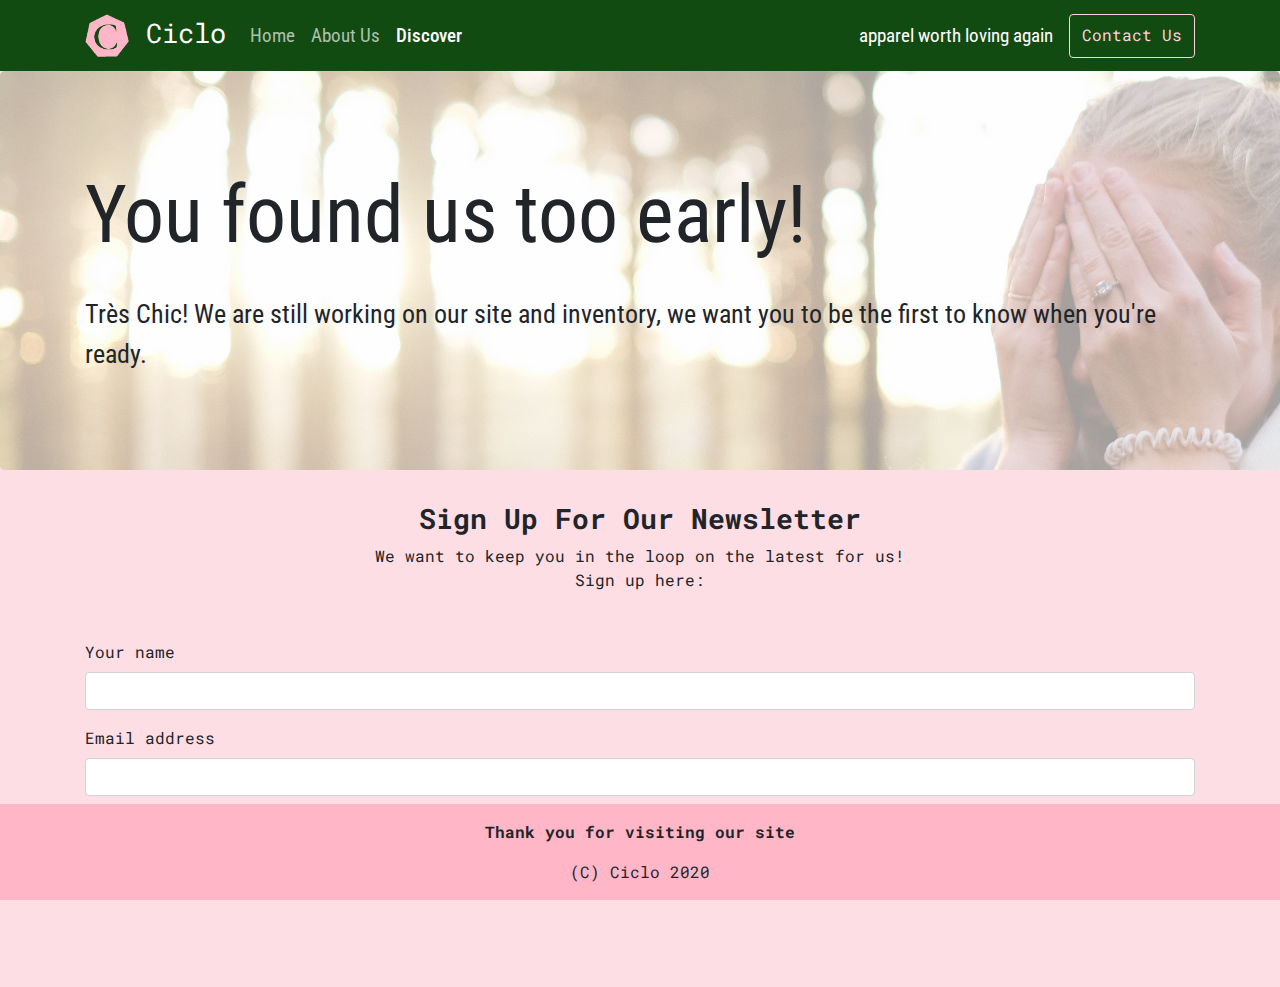
<file: discovererrorpage.html>
<!-- I started with the Bootstrap starter template  -->
<!-- https://getbootstrap.com/docs/4.4/getting-started/introduction/#starter-template -->
<!doctype html>
<html lang="en">
  <head>
    <!-- Required meta tags -->
    <meta charset="utf-8">
    <meta name="viewport" content="width=device-width, initial-scale=1, shrink-to-fit=no">

    <!-- Google Fonts -->
    <link href="https://fonts.googleapis.com/css2?family=Roboto+Condensed&family=Roboto+Mono&display=swap" rel="stylesheet">
    
    <!-- Font Awesome -->
    <link rel="stylesheet" href="https://use.fontawesome.com/releases/v5.6.3/css/all.css" integrity="sha384-UHRtZLI+pbxtHCWp1t77Bi1L4ZtiqrqD80Kn4Z8NTSRyMA2Fd33n5dQ8lWUE00s/" crossorigin="anonymous">

    <!-- Bootstrap CSS -->
    <link rel="stylesheet" href="https://stackpath.bootstrapcdn.com/bootstrap/4.4.1/css/bootstrap.min.css" integrity="sha384-Vkoo8x4CGsO3+Hhxv8T/Q5PaXtkKtu6ug5TOeNV6gBiFeWPGFN9MuhOf23Q9Ifjh" crossorigin="anonymous">

    <!-- My own CSS -->
    <link rel="stylesheet" href="styleoverall.css">

    <link rel="shortcut icon" href="ciclologo2pink.ico"/>    
    <title>Ciclo: Sign Up</title>
  </head>
<body class="d-flex flex-column h-100">
    <!-- MASTER navigation bar code (for all pages)-->
    <nav class="navbar sticky-top navbar-expand-lg navbar-dark bg-light">
        <div class="container">
            <a class="navbar-brand" href="index.html" style="font-size: 20pt;"> 
                <img src="ciclologo2pink.png" width="45" height="45" class="d-inline-block align-top" alt="">
                    Ciclo
            </a>
            <button class="navbar-toggler" type="button" data-toggle="collapse" data-target="#navbarText" aria-controls="navbarText" aria-expanded="false" aria-label="Toggle navigation">
                <span class="navbar-toggler-icon"></span>
            </button>
            <div class="collapse navbar-collapse" id="navbarText">
                <ul class="navbar-nav mr-auto">
                    <li class="nav-item">
                        <a class="nav-link" href="index.html">Home</a>
                    </li>
                    <li class="nav-item">
                        <a class="nav-link" href="aboutus.html">About Us</a>
                    </li>
                    <li class="nav-item active">
                        <a class="nav-link highlight" href="discovererrorpage.html">Discover</a>
                    </li>
                </ul>
            </div>
            <div class="navbar-nav ml-auto">
                <span class="navbar-text">
                    apparel worth loving again
                </span>
                <a class="btn btn-outline-info" href="signuppage.html">Contact Us</a>
            </div>
        </div>
    </nav>
    <!-- end of nav bar-->
    
    <!-- jumbotron start "oops you find us too early" -->
        <div class="jumbotron" style="background-image: url(surprise.jpg); width: 100%">
            <div class="container">
                <h1 class="display-4">You found us too early!</h1>                    
                <p class="lead">Très Chic! We are still working on our site and inventory, we want you to be the first to know when you're ready.</p>
            </div>
        </div>
    <!-- jumbotron end -->
    
    <!-- What Ciclo is overview -->
    <div class="container" style="margin-bottom: 2rem">
        <div class="row">
        <div class="col">
        </div>
        <div class="col-6">
            <h3 style="text-align: center"><strong>Sign Up For Our Newsletter</strong></h3>
            <p style="text-align: center">We want to keep you in the loop on the latest for us! Sign up here:</p>
        </div>
        <div class="col">
        </div>
        </div>
    </div>
    <!-- What Ciclo is overview end -->

    <!-- form fill out "form for people to sign up to learn more" -->
    <div class="container my-6">
        <form netlify>
          <div class="form-group">
            <label for="name">Your name</label>
            <input type="text" class="form-control" id="name" name="name">
          </div>
          <div class="form-group">
            <label for="email">Email address</label>
            <input type="email" class="form-control" id="email" name="email">
          </div>
          <button type="submit" class="btn btn-primary">Submit</button>
        </form>
      </div>    
    <!-- form fill out -->
    
    <hr class="my-4">

    <!-- footer for the page -->
    <footer class="footer mt-auto py-3 fixed-bottom">
        <div class="container">
            <div class="text-center">
                <p class="footerstyle"> <strong>Thank you for visiting our site</strong></p>
                <p class="footerstyle2">(C) Ciclo 2020</p> 
            </div>
        </div>
    </footer>
    <!-- footer end -->

    <!-- Bootstap closing code; DO NOT PUT BELOW -->
    <script src="https://code.jquery.com/jquery-3.4.1.slim.min.js" integrity="sha384-J6qa4849blE2+poT4WnyKhv5vZF5SrPo0iEjwBvKU7imGFAV0wwj1yYfoRSJoZ+n" crossorigin="anonymous"></script>
    <script src="https://cdn.jsdelivr.net/npm/popper.js@1.16.0/dist/umd/popper.min.js" integrity="sha384-Q6E9RHvbIyZFJoft+2mJbHaEWldlvI9IOYy5n3zV9zzTtmI3UksdQRVvoxMfooAo" crossorigin="anonymous"></script>
    <script src="https://stackpath.bootstrapcdn.com/bootstrap/4.4.1/js/bootstrap.min.js" integrity="sha384-wfSDF2E50Y2D1uUdj0O3uMBJnjuUD4Ih7YwaYd1iqfktj0Uod8GCExl3Og8ifwB6" crossorigin="anonymous"></script>
</body>
</html>
</file>
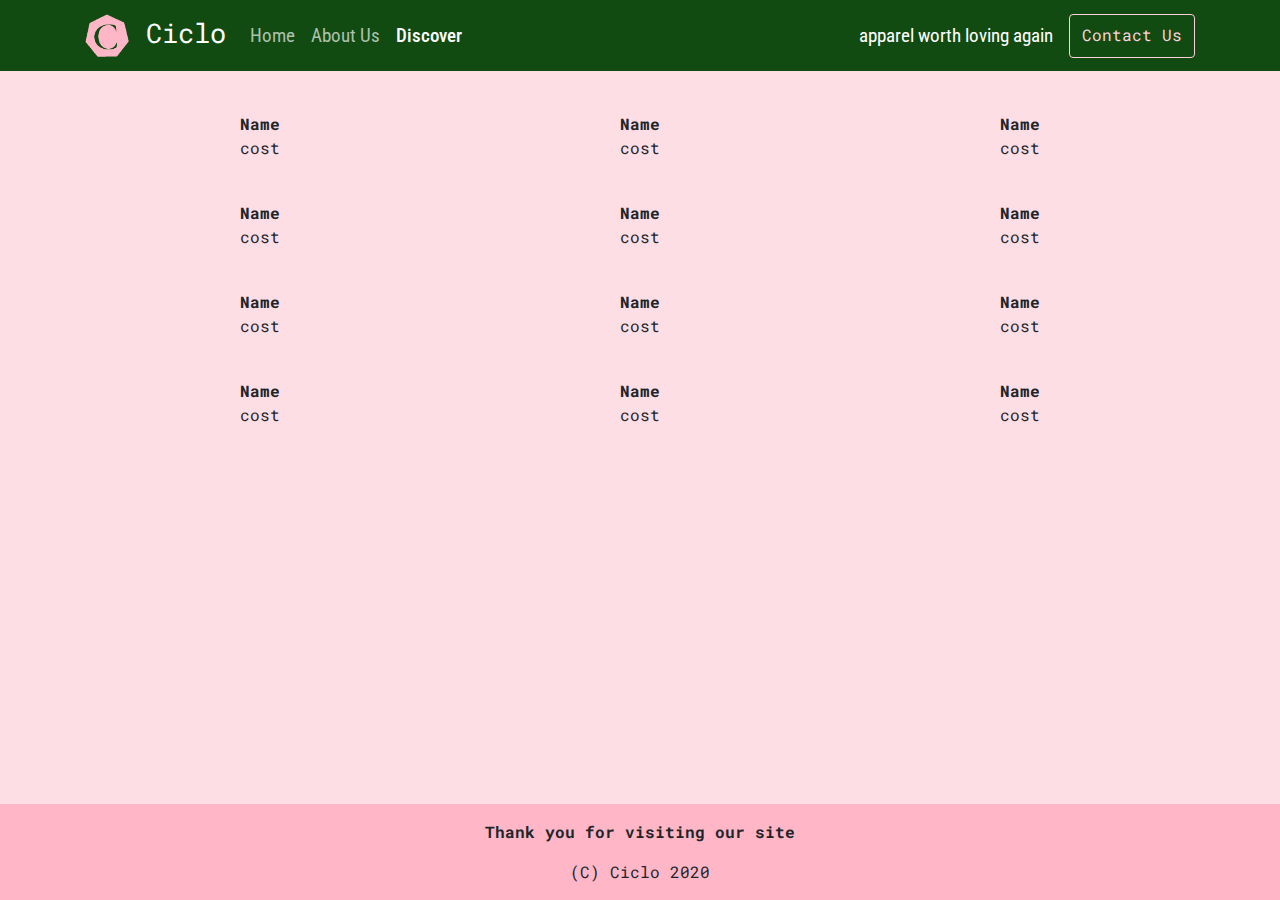
<file: discoverpage.html>
<!-- I started with the Bootstrap starter template  -->
<!-- https://getbootstrap.com/docs/4.4/getting-started/introduction/#starter-template -->
<!doctype html>
<html lang="en">
  <head>
    <!-- Required meta tags -->
    <meta charset="utf-8">
    <meta name="viewport" content="width=device-width, initial-scale=1, shrink-to-fit=no">

    <!-- Google Fonts -->
    <link href="https://fonts.googleapis.com/css2?family=Roboto+Condensed&family=Roboto+Mono&display=swap" rel="stylesheet">
    
    <!-- Font Awesome -->
    <link rel="stylesheet" href="https://use.fontawesome.com/releases/v5.6.3/css/all.css" integrity="sha384-UHRtZLI+pbxtHCWp1t77Bi1L4ZtiqrqD80Kn4Z8NTSRyMA2Fd33n5dQ8lWUE00s/" crossorigin="anonymous">

    <!-- Bootstrap CSS -->
    <link rel="stylesheet" href="https://stackpath.bootstrapcdn.com/bootstrap/4.4.1/css/bootstrap.min.css" integrity="sha384-Vkoo8x4CGsO3+Hhxv8T/Q5PaXtkKtu6ug5TOeNV6gBiFeWPGFN9MuhOf23Q9Ifjh" crossorigin="anonymous">

    <!-- My own CSS -->
    <link rel="stylesheet" href="styleoverall.css">

    <link rel="shortcut icon" href="ciclologo2pink.ico"/>    
    <title>Ciclo: Discover</title>
  </head>
<body class="d-flex flex-column h-100">
    <!-- MASTER navigation bar code (for all pages)-->
    <nav class="navbar sticky-top navbar-expand-lg navbar-dark bg-light">
        <div class="container">
            <a class="navbar-brand" href="index.html" style="font-size: 20pt;"> 
                <img src="ciclologo2pink.png" width="45" height="45" class="d-inline-block align-top" alt="">
                Ciclo
            </a>
            <button class="navbar-toggler" type="button" data-toggle="collapse" data-target="#navbarText" aria-controls="navbarText" aria-expanded="false" aria-label="Toggle navigation">
                <span class="navbar-toggler-icon"></span>
            </button>
            <div class="collapse navbar-collapse" id="navbarText">
                <ul class="navbar-nav mr-auto">
                    <li class="nav-item">
                        <a class="nav-link" href="index.html">Home</a>
                    </li>
                    <li class="nav-item">
                        <a class="nav-link" href="aboutus.html">About Us</a>
                    </li>
                    <li class="nav-item active">
                        <a class="nav-link highlight" href="discoverpage.html">Discover</a>
                    </li>
                </ul>
            </div>
            <div class="navbar-nav ml-auto">
                <span class="navbar-text">
                    apparel worth loving again
                </span>
                <a class="btn btn-outline-info" href="signuppage.html">Contact Us</a>
            </div>
        </div>
    </nav>
    <!-- end of nav bar-->
    
    <!-- inventory start -->

    <hr class="my-4">

    <div class="container">
        <div class="row">
            <div class="col-md-4">
                <div class="text-center">
                    <i class="fas fa-tshirt"></i>
                    <p style="margin-bottom: 0rem;"><strong>Name</strong></p>
                    <p style="margin-bottom: 0rem;">cost</p>
                </div>
            </div>
            <div class="col-md-4">
                <div class="text-center">
                    <i class="fas fa-tshirt"></i>
                    <p style="margin-bottom: 0rem;"><strong>Name</strong></p>
                    <p style="margin-bottom: 0rem;">cost</p>
                </div>
            </div>
            <div class="col-md-4">
                <div class="text-center">
                    <i class="fas fa-tshirt"></i>
                    <p style="margin-bottom: 0rem;"><strong>Name</strong></p>
                    <p style="margin-bottom: 0rem;">cost</p>
                </div>
            </div>
        </div>
    </div> 

    <hr class="my-4">

    <div class="container">
        <div class="row">
            <div class="col-md-4">
                <div class="text-center">
                    <i class="fas fa-tshirt"></i>
                    <p style="margin-bottom: 0rem;"><strong>Name</strong></p>
                    <p style="margin-bottom: 0rem;">cost</p>
                </div>
            </div>
            <div class="col-md-4">
                <div class="text-center">
                    <i class="fas fa-tshirt"></i>
                    <p style="margin-bottom: 0rem;"><strong>Name</strong></p>
                    <p style="margin-bottom: 0rem;">cost</p>
                </div>
            </div>
            <div class="col-md-4">
                <div class="text-center">
                    <i class="fas fa-tshirt"></i>
                    <p style="margin-bottom: 0rem;"><strong>Name</strong></p>
                    <p style="margin-bottom: 0rem;">cost</p>
                </div>
            </div>
        </div>
    </div> 

    <hr class="my-4">

    <div class="container">
        <div class="row">
            <div class="col-md-4">
                <div class="text-center">
                    <i class="fas fa-tshirt"></i>
                    <p style="margin-bottom: 0rem;"><strong>Name</strong></p>
                    <p style="margin-bottom: 0rem;">cost</p>
                </div>
            </div>
            <div class="col-md-4">
                <div class="text-center">
                    <i class="fas fa-tshirt"></i>
                    <p style="margin-bottom: 0rem;"><strong>Name</strong></p>
                    <p style="margin-bottom: 0rem;">cost</p>
                </div>
            </div>
            <div class="col-md-4">
                <div class="text-center">
                    <i class="fas fa-tshirt"></i>
                    <p style="margin-bottom: 0rem;"><strong>Name</strong></p>
                    <p style="margin-bottom: 0rem;">cost</p>
                </div>
            </div>
        </div>
    </div> 

    <hr class="my-4">

    <div class="container">
        <div class="row">
            <div class="col-md-4">
                <div class="text-center">
                    <i class="fas fa-tshirt"></i>
                    <p style="margin-bottom: 0rem;"><strong>Name</strong></p>
                    <p style="margin-bottom: 0rem;">cost</p>
                </div>
            </div>
            <div class="col-md-4">
                <div class="text-center">
                    <i class="fas fa-tshirt"></i>
                    <p style="margin-bottom: 0rem;"><strong>Name</strong></p>
                    <p style="margin-bottom: 0rem;">cost</p>
                </div>
            </div>
            <div class="col-md-4">
                <div class="text-center">
                    <i class="fas fa-tshirt"></i>
                    <p style="margin-bottom: 0rem;"><strong>Name</strong></p>
                    <p style="margin-bottom: 0rem;">cost</p>
                </div>
            </div>
        </div>
    </div> 
           
    <!-- inventory end -->
        
     <!-- footer for the page -->
        <footer class="footer mt-auto py-3 fixed-bottom">
            <div class="container">
                <div class="text-center">
                    <p class="footerstyle"> <strong>Thank you for visiting our site</strong></p>
                    <p class="footerstyle2">(C) Ciclo 2020</p> 
                </div>
            </div>
        </footer>
    <!-- footer end -->

<!-- Bootstap closing code; DO NOT PUT BELOW -->
<script src="https://code.jquery.com/jquery-3.4.1.slim.min.js" integrity="sha384-J6qa4849blE2+poT4WnyKhv5vZF5SrPo0iEjwBvKU7imGFAV0wwj1yYfoRSJoZ+n" crossorigin="anonymous"></script>
<script src="https://cdn.jsdelivr.net/npm/popper.js@1.16.0/dist/umd/popper.min.js" integrity="sha384-Q6E9RHvbIyZFJoft+2mJbHaEWldlvI9IOYy5n3zV9zzTtmI3UksdQRVvoxMfooAo" crossorigin="anonymous"></script>
<script src="https://stackpath.bootstrapcdn.com/bootstrap/4.4.1/js/bootstrap.min.js" integrity="sha384-wfSDF2E50Y2D1uUdj0O3uMBJnjuUD4Ih7YwaYd1iqfktj0Uod8GCExl3Og8ifwB6" crossorigin="anonymous"></script>
</body>
</html>
</file>
<file: styleoverall.css>
/* style choices for the whole site */

/* overall design decisions */
body {
    background-color: #fddee5!important;
    margin-bottom: 96px!important;
    font-family: 'Roboto Mono', monospace;
}

/* design for navbar */
.bg-light {
    background-color: rgb(17, 75, 17)!important; 
}

.navbar-brand { 
    font-weight: 400!important;
    color: white!important;
}

a.highlight {
    color: white!important;
    font-weight: 500;
}

.nav-link {
    font-size: 14pt!important;
    color: rgba(255, 255, 255, 0.664)!important;
    font-family: 'Roboto Condensed', sans-serif;
}

.navbar-text {
    font-size: 14pt!important;
    margin-right: 1rem!important;
    color: white!important;
    font-family: 'Roboto Condensed', sans-serif;
}

.btn-outline-info {
    padding-top: .5rem!important;
    color:  #ffd1dc!important;
    border-color:  #ffd1dc!important;
}

.btn:hover {
    background-color:  #ffd1dc!important;
    color: black!important;
}

/* jumbotron edits */
.jumbotron {  
    padding: 5rem 3rem!important;
    background-attachment: fixed!important;
    background-image: url(clothes.jpg); 
    background-size: cover!important;
    font-family: 'Roboto Condensed', sans-serif;
}

.display-4 {
    margin-bottom: 2rem!important;
    margin-top: 1rem!important;
    font-weight: 400!important;
    font-size: 5rem!important;
}

.lead {
    font-weight: 400!important;
    font-size: 1.65rem!important; 
    margin-bottom: 1rem!important;
}

/* misc fix  */
.my-4 {
    margin-top: 1.25rem!important;
    margin-bottom: 1.25rem!important;
}

.my-2 {
    margin-top: 0.75rem!important;
    margin-bottom: 0.75rem!important;
}

.fas{
    margin-top: 1rem!important;
    margin-bottom: 1rem!important;
    font-size: 50pt!important;
}

/* footer details*/
.footer {
    background-color:  #ffb7c8!important;
    margin-top: 1rem!important;
}

.footerstyle2{
    margin-bottom: 0rem!important;
}
</file>
